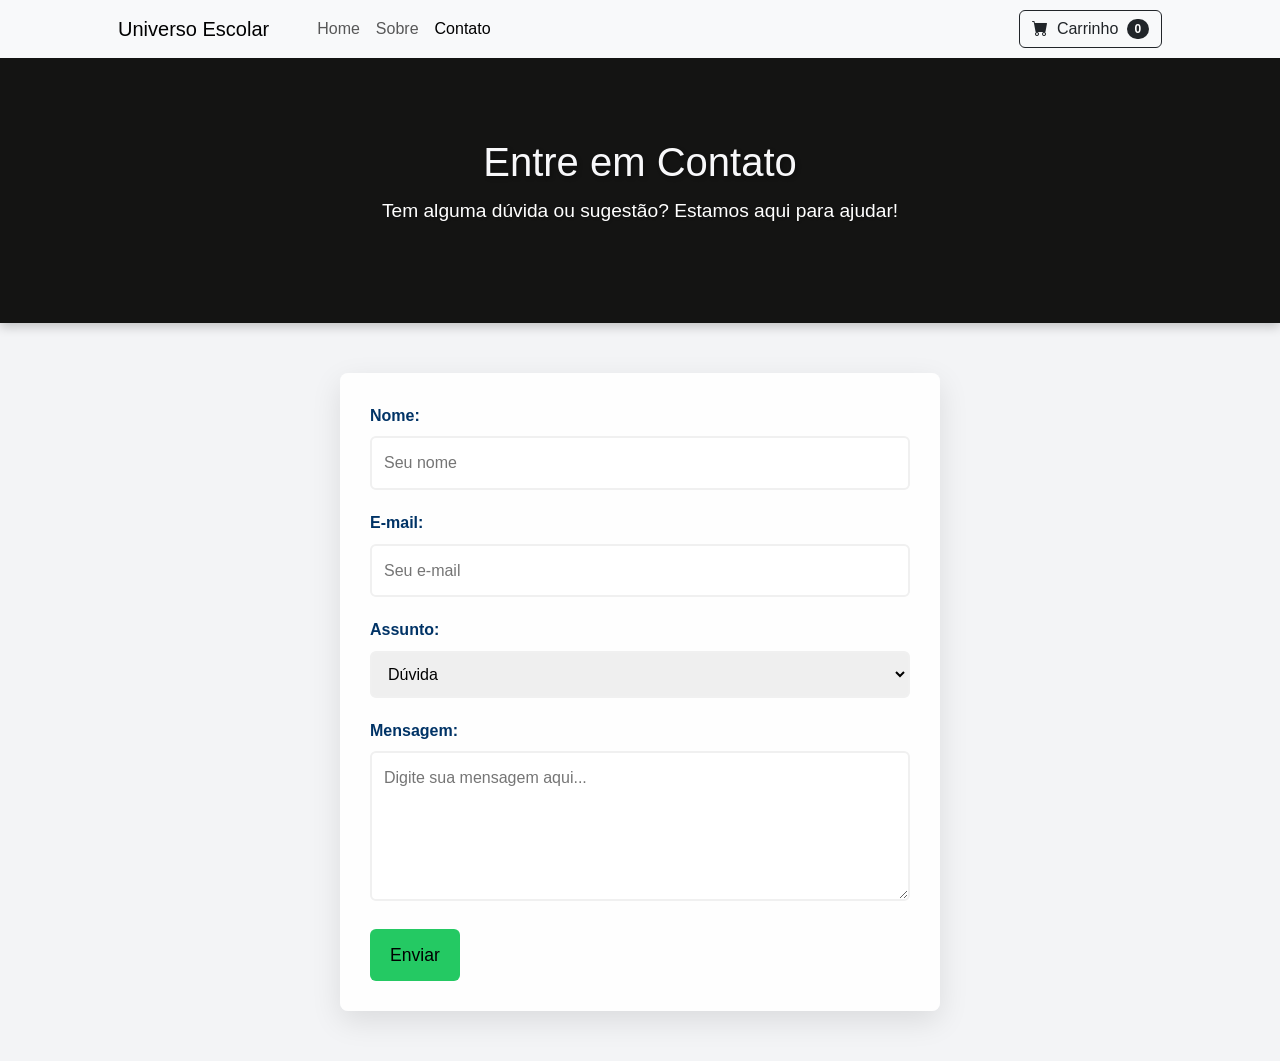
<file: Nova pasta (4)/contato.html>
<!DOCTYPE html>
<html lang="pt-br">
<head>
    <meta charset="UTF-8">
    <meta name="viewport" content="width=device-width, initial-scale=1.0">
    <title>Contato - Loja de Materiais Escolares</title>

    <!-- Bootstrap CSS e ícones -->
    <link href="https://cdn.jsdelivr.net/npm/bootstrap@5.2.3/dist/css/bootstrap.min.css" rel="stylesheet">
    <link href="https://cdn.jsdelivr.net/npm/bootstrap-icons@1.5.0/font/bootstrap-icons.css" rel="stylesheet" />

    <style>
        * {
            margin: 0;
            padding: 0;
            box-sizing: border-box;
        }

        body {
            font-family: Arial, sans-serif;
            background-color: #f3f4f6;
            color: #333;
            line-height: 1.6;
        }

        header {
            background-color: #141413;
            padding: 80px 20px;
            text-align: center;
            box-shadow: 0 4px 10px rgba(0, 0, 0, 0.2);
        }

        header .header-content h1 {
            color: #f8f8fa;
            font-size: 2.5rem;
            text-shadow: 2px 2px 4px rgba(0, 0, 0, 0.3);
        }

        header .header-content p {
            color: #ffffff;
            font-size: 1.2rem;
            margin-top: 10px;
            text-shadow: 1px 1px 3px rgba(0, 0, 0, 0.2);
        }

        .contact-form-section {
            background: url('https://external-content.duckduckgo.com/iu/?u=https%3A%2F%2Fobservatorio3setor.org.br%2Fwp-content%2Fuploads%2F2023%2F01%2FAdobeStock_519371307-scaled-e1674155814147-1536x922.jpeg&f=1&nofb=1&ipt=96ddc12a01200af656a9ea185374ede1119919292930cadb89e0a9742f2ce9b2') no-repeat center center;
            background-size: cover;
            background-position: center;
            padding: 50px 20px;
            display: flex;
            justify-content: center;
            align-items: center;
        }

        .contact-form {
            background-color: rgba(255, 255, 255, 0.9);
            padding: 30px;
            border-radius: 8px;
            box-shadow: 0px 10px 30px rgba(0, 0, 0, 0.1);
            width: 100%;
            max-width: 600px;
        }

        .form-group {
            margin-bottom: 20px;
        }

        .contact-form label {
            font-size: 1rem;
            font-weight: bold;
            color: #003366;
        }

        .contact-form input,
        .contact-form select,
        .contact-form textarea {
            width: 100%;
            padding: 12px;
            margin-top: 8px;
            border: 2px solid #f0f0f0;
            border-radius: 6px;
            font-size: 1rem;
        }

        .contact-form input:focus,
        .contact-form select:focus,
        .contact-form textarea:focus {
            border-color: #ffca28;
            outline: none;
        }

        .contact-form textarea {
            height: 150px;
            resize: vertical;
        }

        .submit-btn {
            background-color: #24c963;
            color: #000;
            padding: 12px 20px;
            font-size: 1.1rem;
            border: none;
            border-radius: 6px;
            cursor: pointer;
        }

        .submit-btn:hover {
            background-color: #f57c00;
            color: #fff;
        }

        @media (max-width: 768px) {
            .contact-form {
                padding: 20px;
            }
        }
    </style>
</head>
<body>

    <!-- NAVBAR (copiada do index.html) -->
    <nav class="navbar navbar-expand-lg navbar-light bg-light">
        <div class="container px-4 px-lg-5">
            <a class="navbar-brand" href="index.html">Universo Escolar</a>
            <button class="navbar-toggler" type="button" data-bs-toggle="collapse" data-bs-target="#navbarNav"
                aria-controls="navbarNav" aria-expanded="false" aria-label="Toggle navigation">
                <span class="navbar-toggler-icon"></span>
            </button>

            <div class="collapse navbar-collapse" id="navbarNav">
                <ul class="navbar-nav me-auto mb-2 mb-lg-0 ms-lg-4">
                    <li class="nav-item">
                        <a class="nav-link" href="index.html">Home</a>
                    </li>
                    <li class="nav-item">
                        <a class="nav-link" href="nos.html">Sobre</a>
                    </li>
                    <li class="nav-item">
                        <a class="nav-link active" href="contato.html">Contato</a>
                    </li>
                </ul>

                <form class="d-flex">
                    <button class="btn btn-outline-dark" type="submit">
                        <i class="bi-cart-fill me-1"></i>
                        Carrinho
                        <span class="badge bg-dark text-white ms-1 rounded-pill">0</span>
                    </button>
                </form>
            </div>
        </div>
    </nav>

    <!-- HEADER -->
    <header>
        <div class="header-content">
            <h1>Entre em Contato</h1>
            <p>Tem alguma dúvida ou sugestão? Estamos aqui para ajudar!</p>
        </div>
    </header>

    <!-- FORMULÁRIO DE CONTATO -->
    <section class="contact-form-section">
        <form class="contact-form" action="#" method="post">
            <div class="form-group">
                <label for="nome">Nome:</label>
                <input type="text" id="nome" name="nome" placeholder="Seu nome" required>
            </div>

            <div class="form-group">
                <label for="email">E-mail:</label>
                <input type="email" id="email" name="email" placeholder="Seu e-mail" required>
            </div>

            <div class="form-group">
                <label for="assunto">Assunto:</label>
                <select id="assunto" name="assunto" required>
                    <option value="duvida">Dúvida</option>
                    <option value="sugestao">Sugestão</option>
                    <option value="reclamacao">Reclamação</option>
                </select>
            </div>

            <div class="form-group">
                <label for="mensagem">Mensagem:</label>
                <textarea id="mensagem" name="mensagem" placeholder="Digite sua mensagem aqui..." required></textarea>
            </div>

            <button type="submit" class="submit-btn">Enviar</button>
        </form>
    </section>

    <!-- Bootstrap JS -->
    <script src="https://cdn.jsdelivr.net/npm/bootstrap@5.2.3/dist/js/bootstrap.bundle.min.js"></script>
</body>
</html>
</file>
